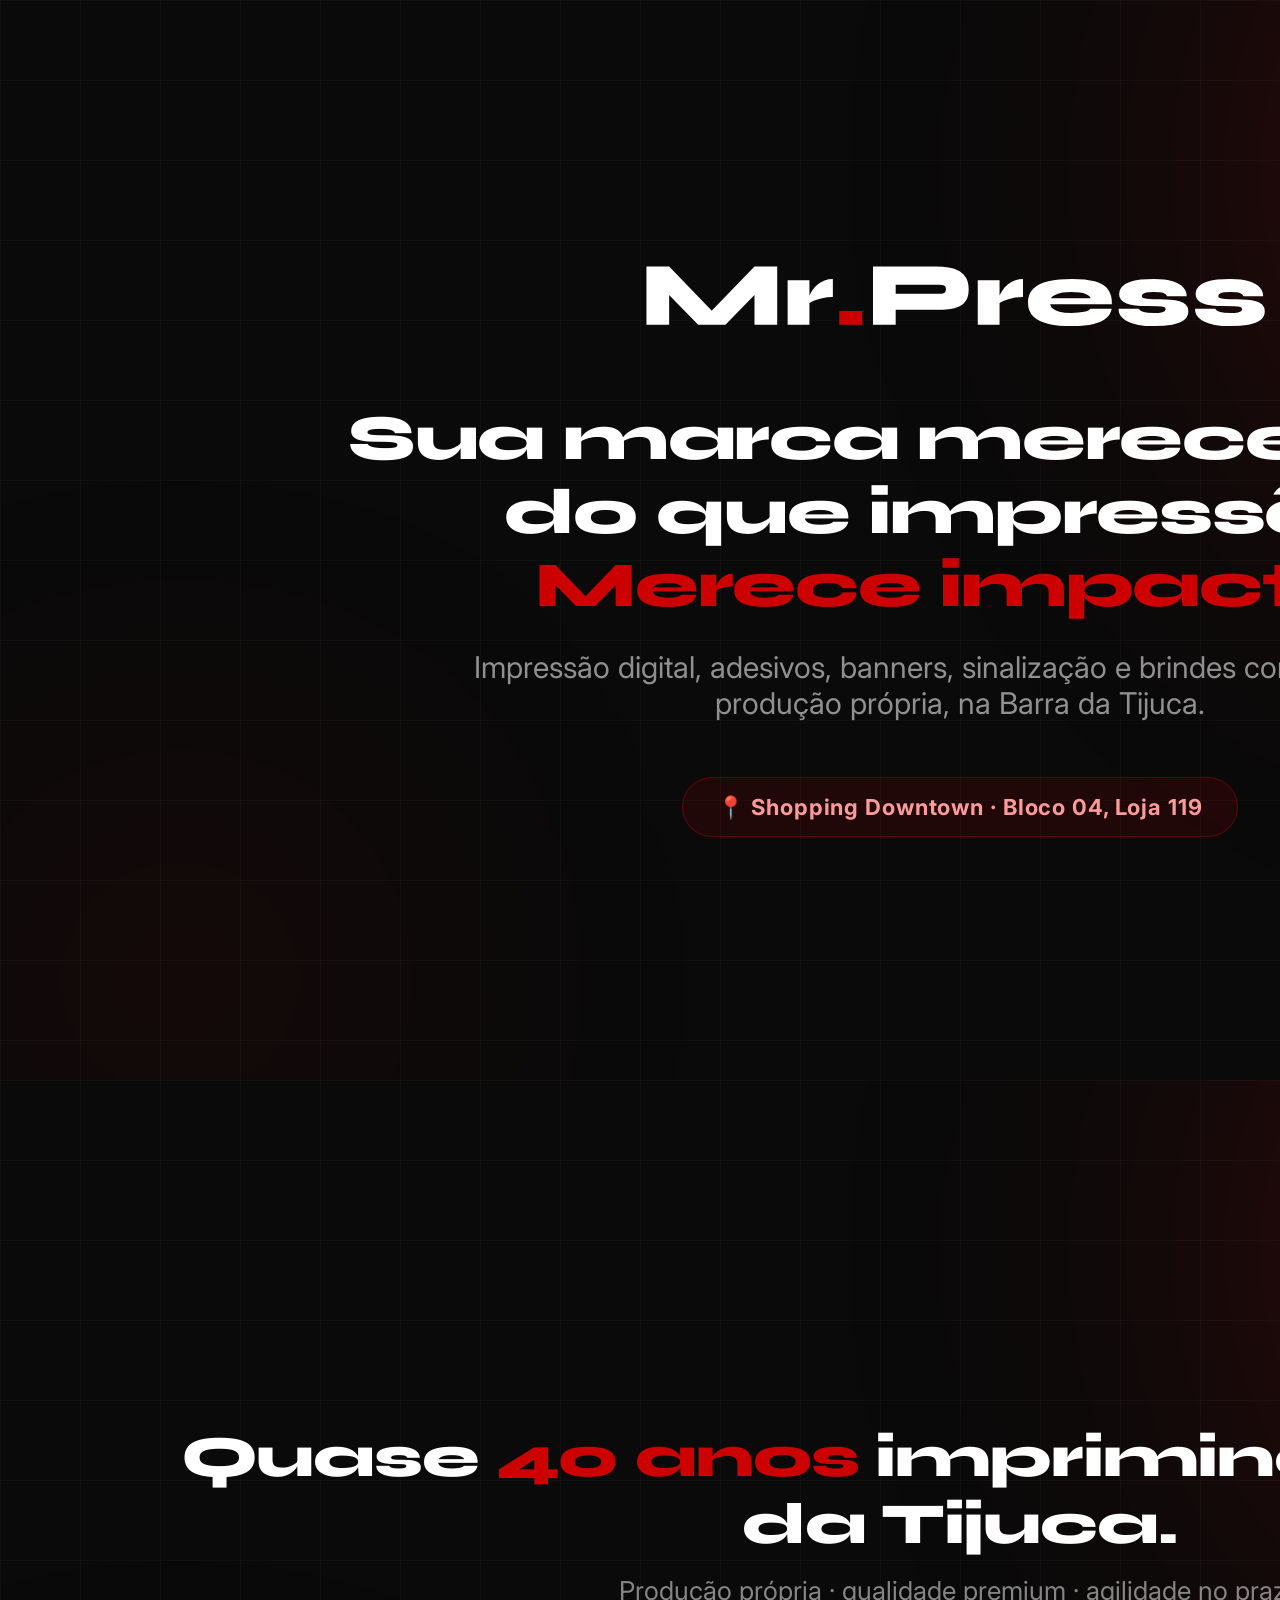
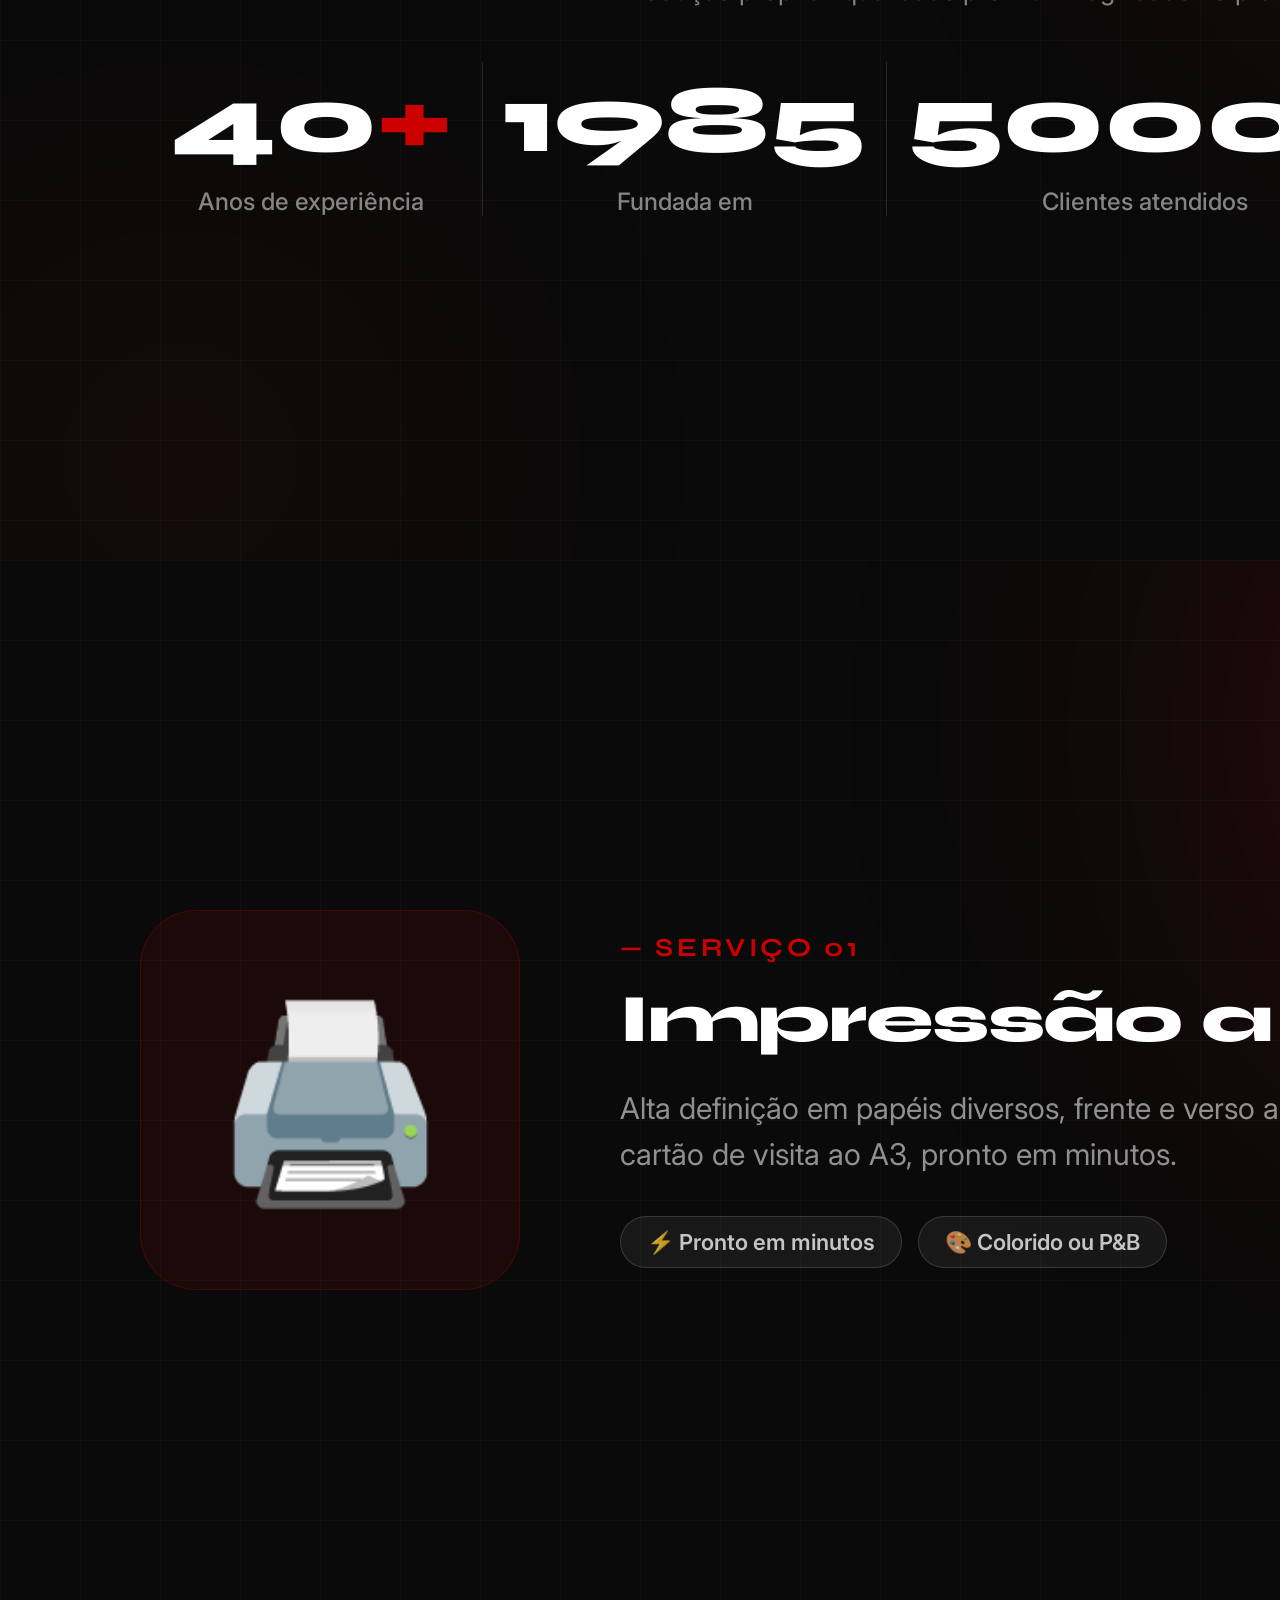
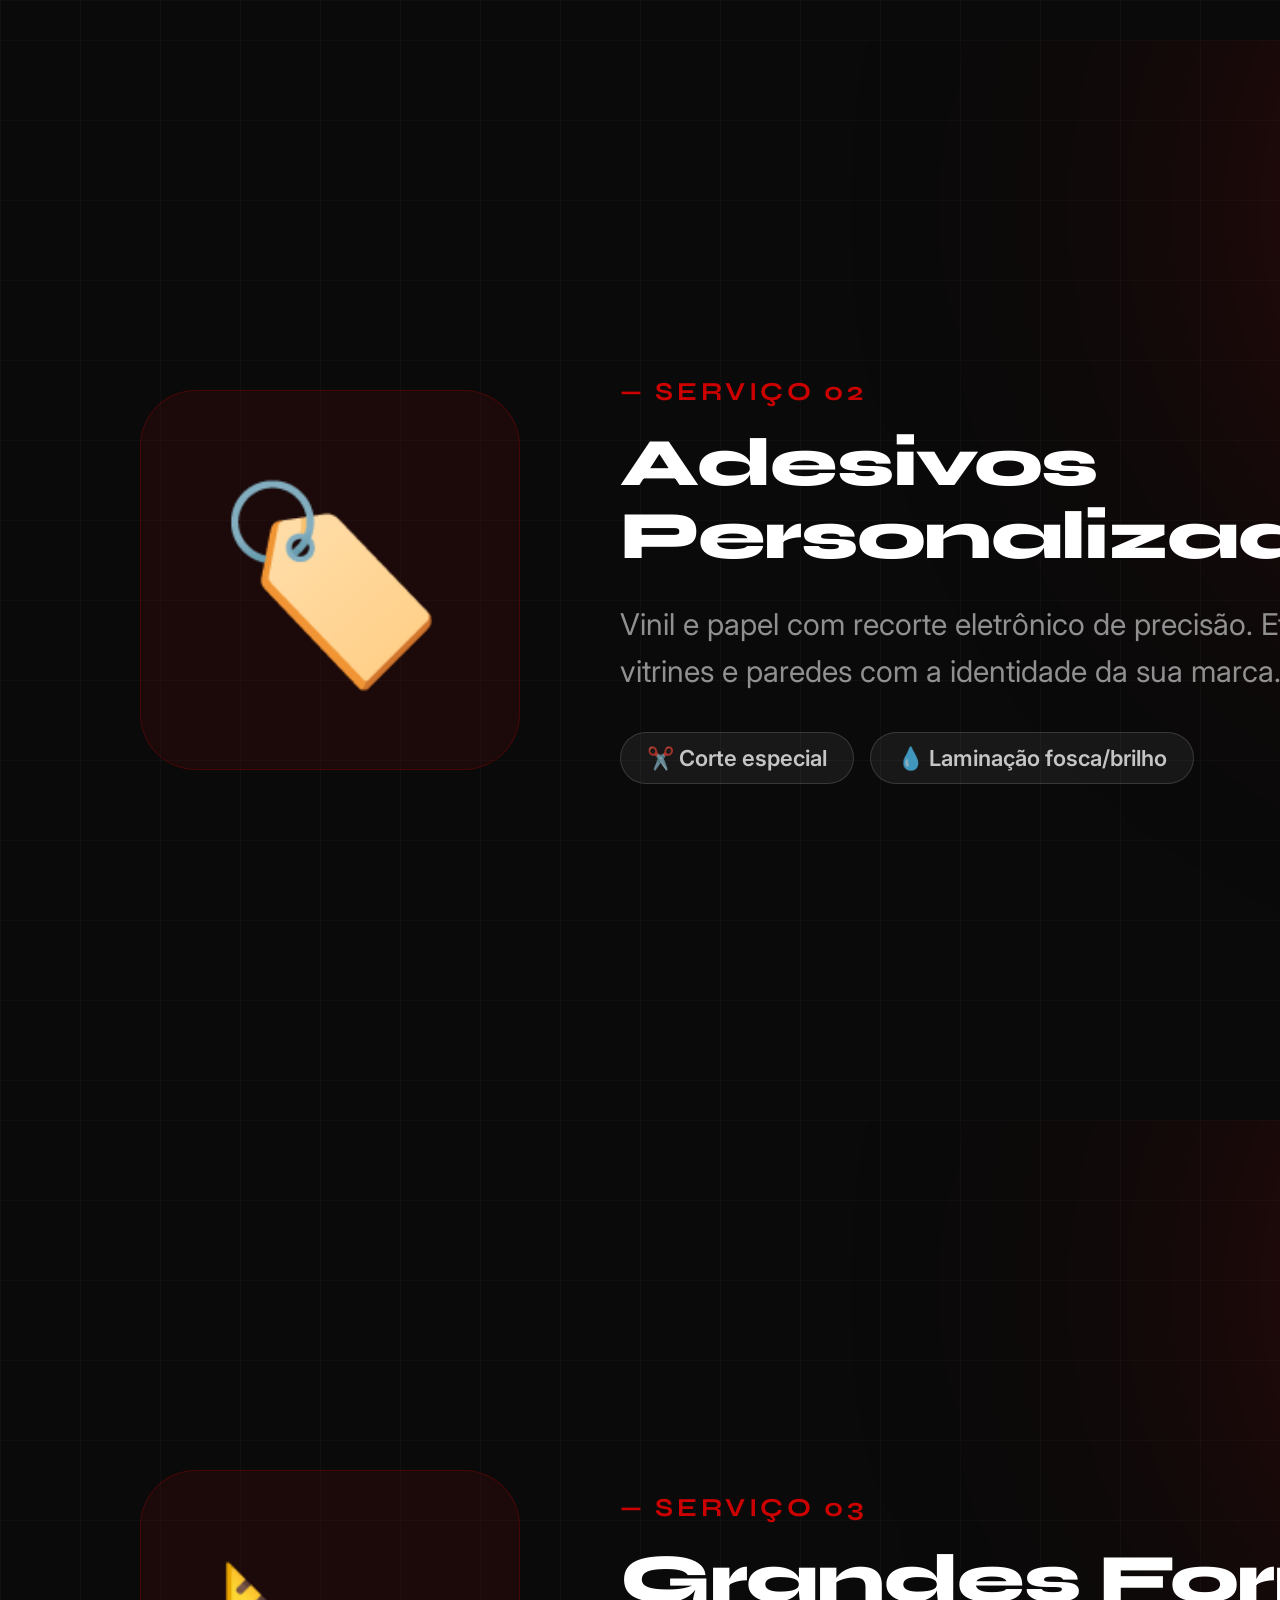
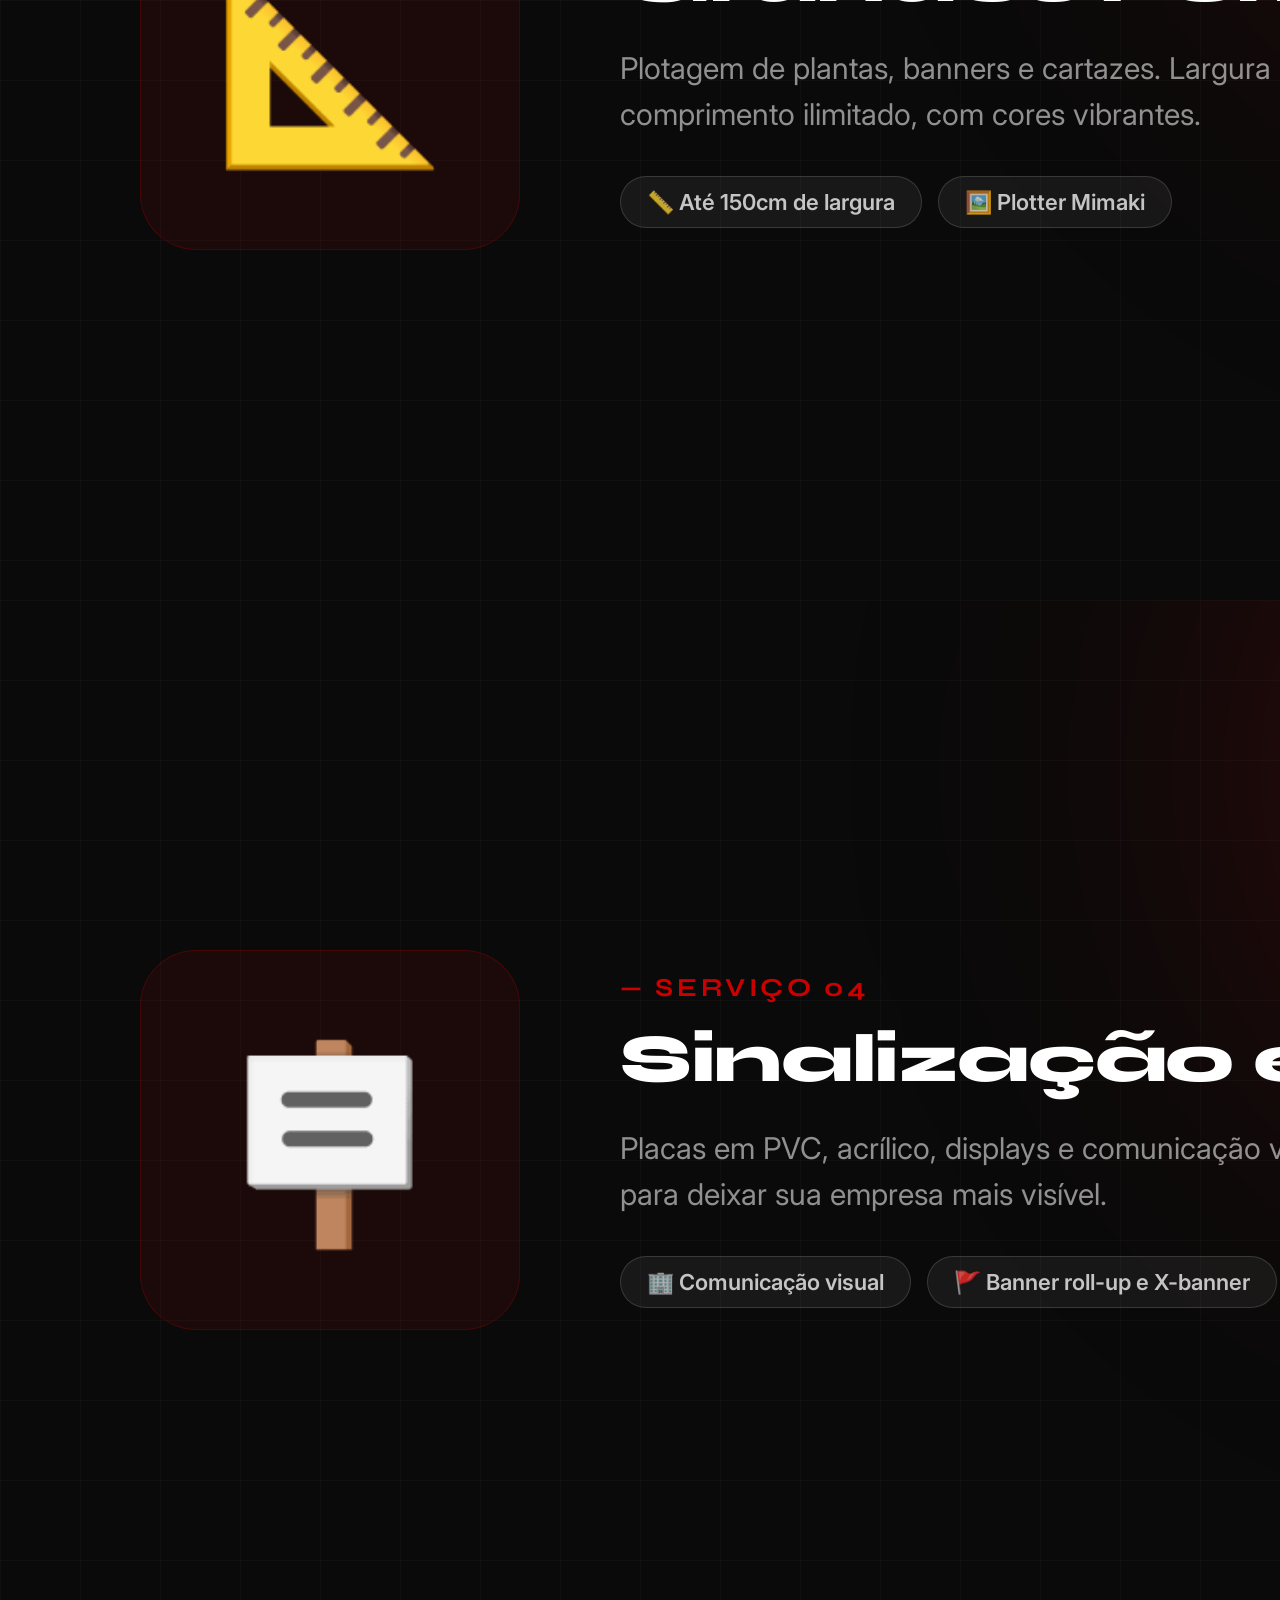
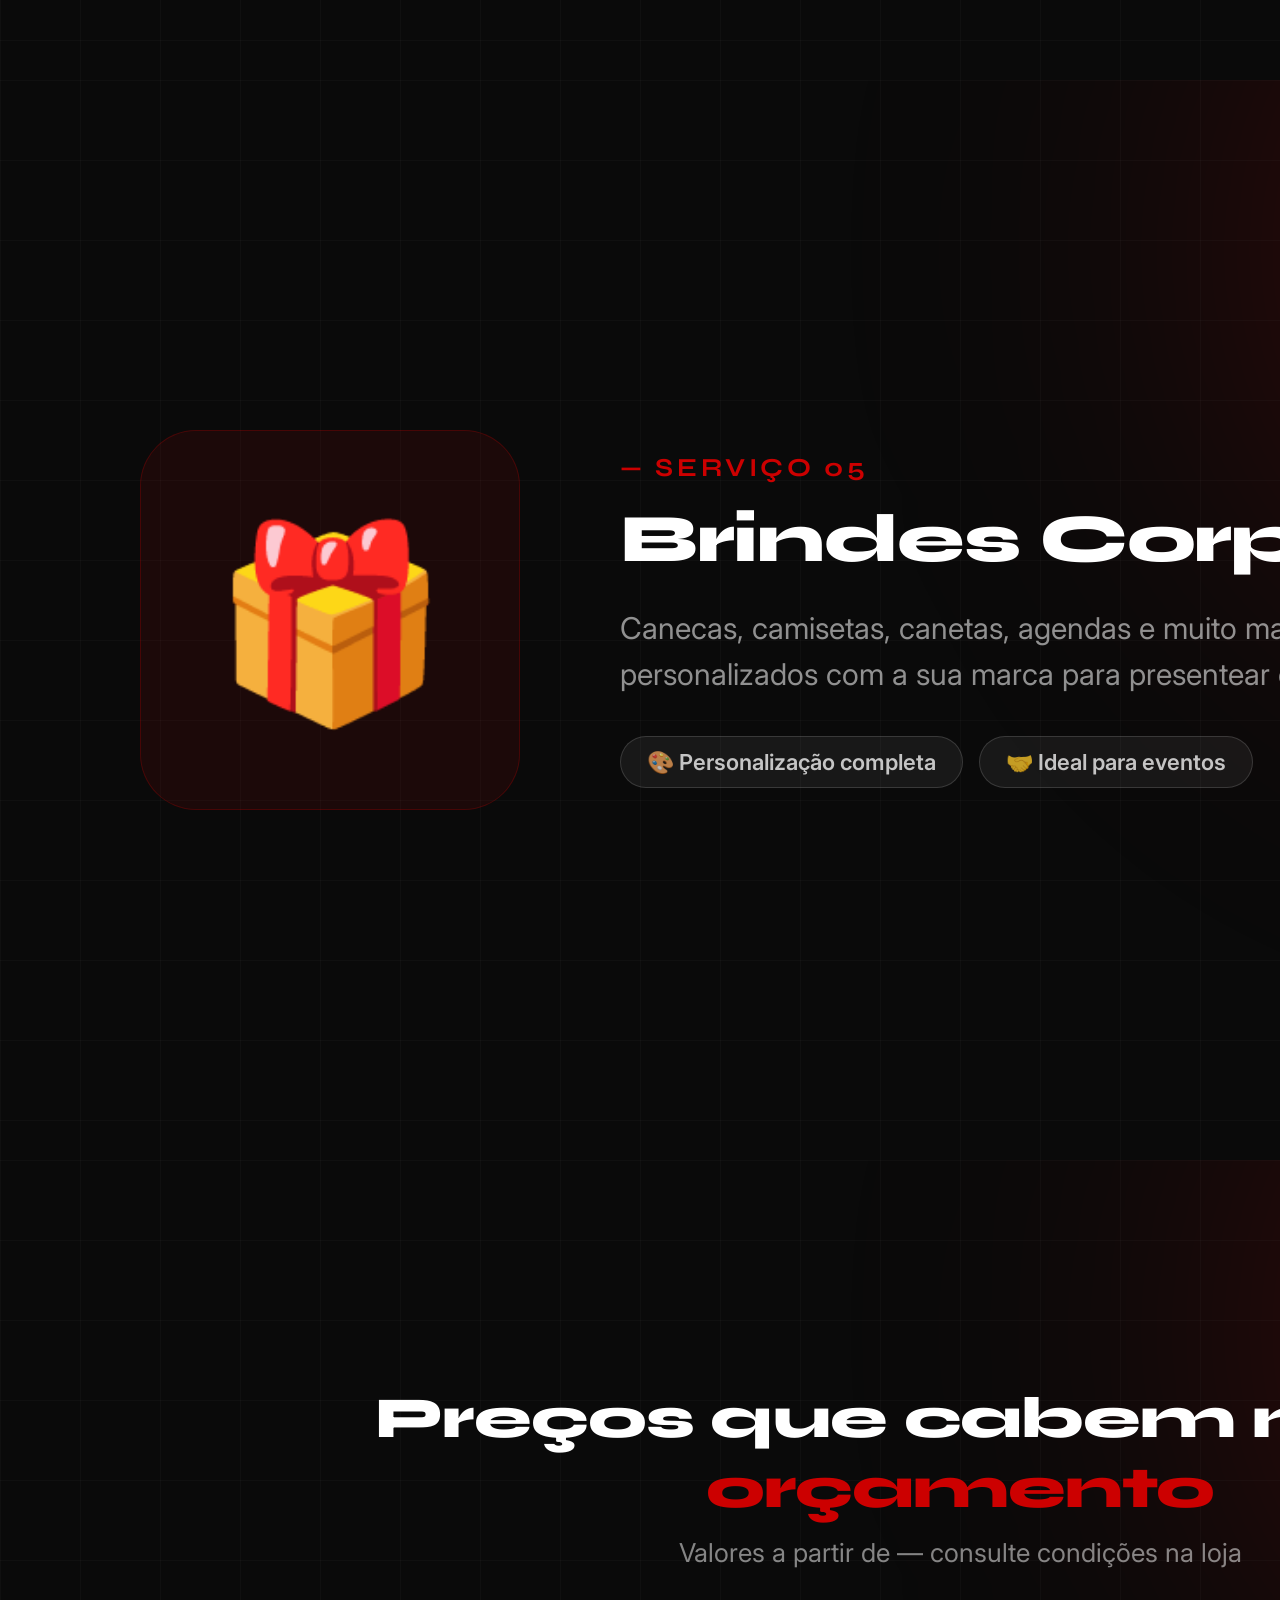
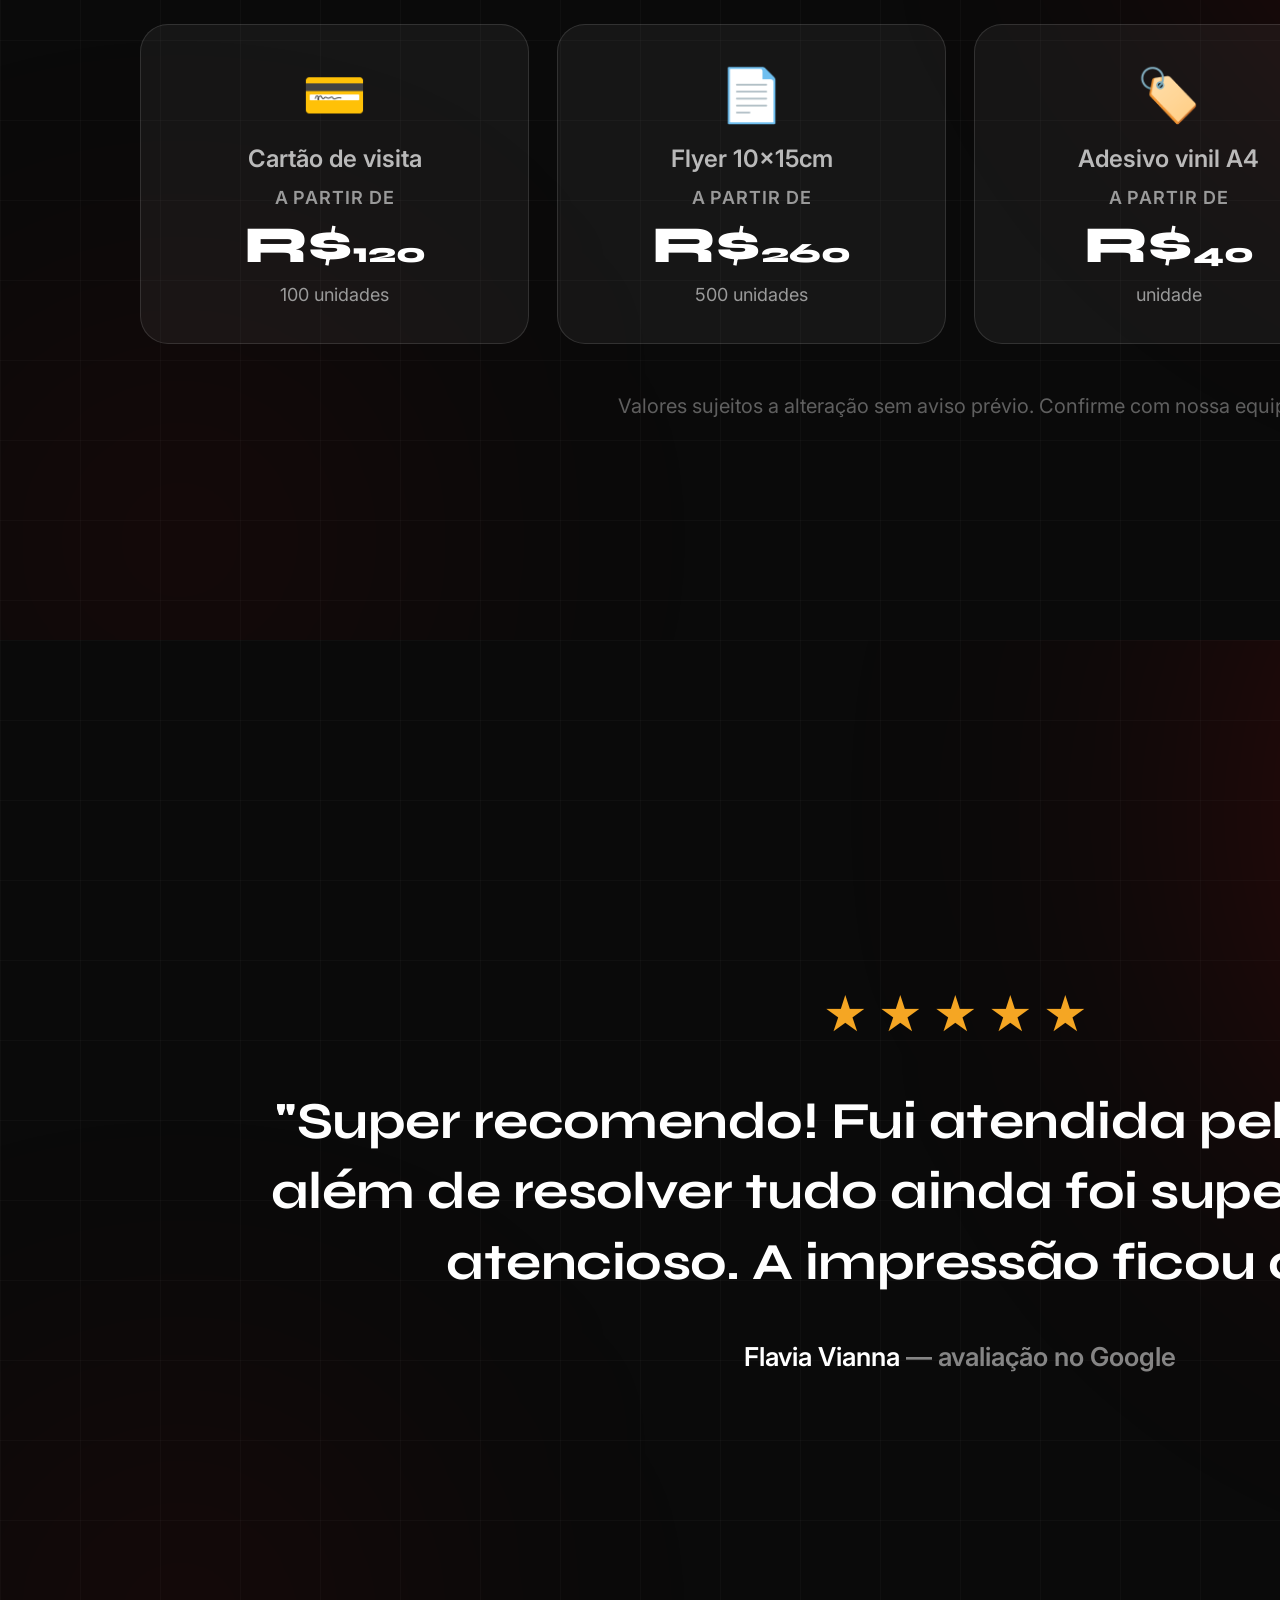
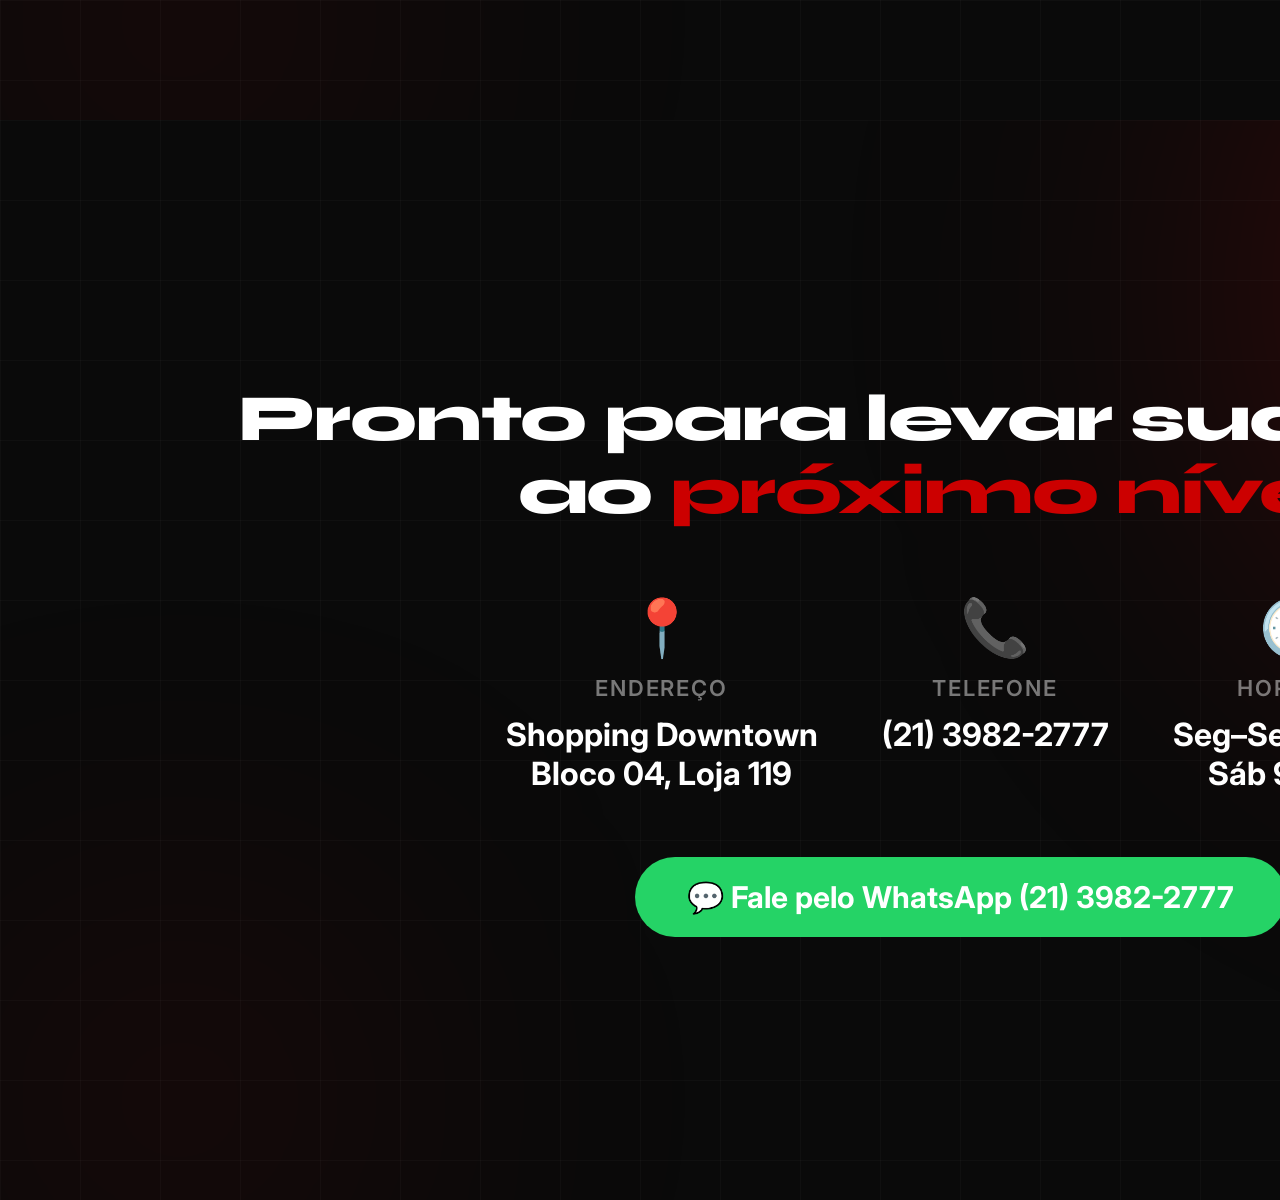
<file: MrPress/TV-Slideshow/slideshow.html>
<!DOCTYPE html>
<html lang="pt-BR">
<head>
<meta charset="UTF-8">
<title>Mr.Press — Slideshow TV Loja</title>
<link rel="preconnect" href="https://fonts.googleapis.com">
<link rel="preconnect" href="https://fonts.gstatic.com" crossorigin>
<link href="https://fonts.googleapis.com/css2?family=Inter:wght@400;500;600;700&family=Syne:wght@600;700;800&display=swap" rel="stylesheet">
<style>
:root{
  --black:#0a0a0a; --white:#ffffff; --red:#CC0000; --red-dark:#a30000;
  --gray-300:#c8c8c8; --gray-400:#9a9a9a; --gray-600:#555;
  --font-display:'Syne',sans-serif; --font-body:'Inter',sans-serif;
}
*{box-sizing:border-box;margin:0;padding:0}
body{font-family:var(--font-body)}
.slide{
  width:1920px;height:1080px;position:relative;overflow:hidden;
  display:flex;flex-direction:column;justify-content:center;
  background:var(--black); color:var(--white);
}
.bg-glow{position:absolute;border-radius:50%;filter:blur(140px);pointer-events:none}
.glow-1{width:1100px;height:1100px;background:radial-gradient(circle,rgba(204,0,0,.32) 0%,transparent 70%);top:-380px;right:-260px}
.glow-2{width:600px;height:600px;background:radial-gradient(circle,rgba(204,0,0,.14) 0%,transparent 70%);bottom:-200px;left:-120px}
.grid-overlay{position:absolute;inset:0;background-image:linear-gradient(rgba(255,255,255,.025) 1px,transparent 1px),linear-gradient(90deg,rgba(255,255,255,.025) 1px,transparent 1px);background-size:80px 80px}
.content{position:relative;z-index:2;padding:0 140px}
.eyebrow{display:inline-flex;align-items:center;gap:14px;font-size:24px;font-weight:700;letter-spacing:.14em;text-transform:uppercase;color:#ff7777;margin-bottom:36px}
.eyebrow::before{content:'';width:34px;height:3px;background:var(--red);display:block}
.logo-mark{position:absolute;top:56px;right:70px;z-index:3;height:64px;opacity:.92}
.footer-bar{position:absolute;bottom:0;left:0;right:0;z-index:3;display:flex;align-items:center;justify-content:space-between;padding:34px 70px;background:linear-gradient(to top,rgba(0,0,0,.55),transparent 100%)}
.footer-bar .fb-left{display:flex;align-items:center;gap:14px;font-size:22px;color:rgba(255,255,255,.6);font-weight:600}
.footer-bar .fb-dot{width:10px;height:10px;border-radius:50%;background:var(--red)}
.footer-bar .fb-right{font-size:22px;color:rgba(255,255,255,.6);font-weight:600}

/* ---- Slide 1: Abertura ---- */
#s1 .content{text-align:center;padding:0 200px}
#s1 .logo-big{width:640px;margin:0 auto 46px}
#s1 h1{font-family:var(--font-display);font-size:64px;font-weight:800;line-height:1.15;letter-spacing:-.02em;margin-bottom:26px}
#s1 h1 .accent{color:var(--red)}
#s1 p{font-size:30px;color:rgba(255,255,255,.55);max-width:1100px;margin:0 auto}
#s1 .badge{display:inline-flex;align-items:center;gap:12px;margin-top:56px;background:rgba(204,0,0,.12);border:1.5px solid rgba(204,0,0,.35);border-radius:100px;padding:16px 34px;font-size:22px;font-weight:700;letter-spacing:.04em;color:#ff9a9a}

/* ---- Slide 2: Institucional ---- */
#s2 .stats-row{display:flex;gap:0;margin-top:56px}
#s2 .stat{flex:1;text-align:center;padding:0 20px;border-right:1px solid rgba(255,255,255,.12)}
#s2 .stat:last-child{border-right:none}
#s2 .stat-num{font-family:var(--font-display);font-size:96px;font-weight:800;color:var(--white)}
#s2 .stat-num .u{color:var(--red)}
#s2 .stat-lbl{font-size:24px;color:rgba(255,255,255,.5);margin-top:10px;font-weight:500}
#s2 h1{font-family:var(--font-display);font-size:58px;font-weight:800;text-align:center;letter-spacing:-.02em;line-height:1.15}
#s2 h1 .accent{color:var(--red)}
#s2 .sub{text-align:center;font-size:26px;color:rgba(255,255,255,.5);margin-top:18px}

/* ---- Service slides ---- */
.svc-slide .content{display:flex;align-items:center;gap:100px;padding:0 140px}
.svc-slide .svc-icon-box{flex:0 0 380px;height:380px;border-radius:56px;background:rgba(204,0,0,.09);border:1.5px solid rgba(204,0,0,.25);display:flex;align-items:center;justify-content:center;font-size:190px}
.svc-slide .svc-text{flex:1}
.svc-slide .svc-num{font-family:var(--font-display);font-size:26px;font-weight:700;color:var(--red);letter-spacing:.14em;margin-bottom:20px}
.svc-slide h1{font-family:var(--font-display);font-size:68px;font-weight:800;letter-spacing:-.02em;line-height:1.08;margin-bottom:28px}
.svc-slide p{font-size:30px;color:rgba(255,255,255,.55);line-height:1.55;max-width:900px}
.svc-slide .tags{display:flex;gap:16px;margin-top:38px;flex-wrap:wrap}
.svc-slide .tag-pill{background:rgba(255,255,255,.06);border:1px solid rgba(255,255,255,.14);border-radius:100px;padding:12px 26px;font-size:22px;color:rgba(255,255,255,.75);font-weight:600}

/* ---- Preços ---- */
#s8 h1{font-family:var(--font-display);font-size:58px;font-weight:800;text-align:center;letter-spacing:-.02em;margin-bottom:14px}
#s8 h1 .accent{color:var(--red)}
#s8 .sub{text-align:center;font-size:26px;color:rgba(255,255,255,.5);margin-bottom:56px}
#s8 .price-grid{display:grid;grid-template-columns:repeat(4,1fr);gap:28px}
#s8 .price-card{background:rgba(255,255,255,.05);border:1.5px solid rgba(255,255,255,.12);border-radius:28px;padding:38px 30px;text-align:center}
#s8 .price-icon{font-size:52px;margin-bottom:18px}
#s8 .price-name{font-size:24px;font-weight:600;color:rgba(255,255,255,.7);margin-bottom:14px}
#s8 .price-from{font-size:18px;color:var(--gray-400);letter-spacing:.05em;text-transform:uppercase;font-weight:600}
#s8 .price-value{font-family:var(--font-display);font-size:52px;font-weight:800;color:var(--white);margin:6px 0}
#s8 .price-value .cents{font-size:28px}
#s8 .price-value .accent{color:var(--red)}
#s8 .price-note{font-size:18px;color:var(--gray-400);margin-top:8px}
#s8 .disclaimer{text-align:center;font-size:20px;color:rgba(255,255,255,.35);margin-top:50px}

/* ---- Depoimento ---- */
#s9 .content{text-align:center;padding:0 260px}
#s9 .stars{font-size:44px;color:#f5a623;letter-spacing:10px;margin-bottom:44px}
#s9 blockquote{font-family:var(--font-display);font-size:52px;font-weight:700;line-height:1.35;letter-spacing:-.01em;margin-bottom:44px}
#s9 .author{font-size:26px;color:rgba(255,255,255,.5);font-weight:600}
#s9 .author span{color:var(--white)}

/* ---- CTA / Contato ---- */
#s10 .content{text-align:center;padding:0 160px}
#s10 h1{font-family:var(--font-display);font-size:66px;font-weight:800;letter-spacing:-.02em;line-height:1.1;margin-bottom:20px}
#s10 h1 .accent{color:var(--red)}
#s10 .contact-row{display:flex;justify-content:center;gap:64px;margin-top:64px;flex-wrap:wrap}
#s10 .c-item{display:flex;flex-direction:column;align-items:center;gap:14px}
#s10 .c-icon{font-size:56px}
#s10 .c-label{font-size:22px;color:rgba(255,255,255,.45);text-transform:uppercase;letter-spacing:.08em;font-weight:600}
#s10 .c-value{font-size:32px;font-weight:700;color:var(--white)}
#s10 .wa-cta{display:inline-flex;align-items:center;gap:16px;margin-top:64px;background:#25D366;border-radius:100px;padding:22px 52px;font-size:30px;font-weight:700;color:var(--white)}
</style>
</head>
<body>

<!-- SLIDE 1 — Abertura -->
<section class="slide" id="s1">
  <div class="bg-glow glow-1"></div><div class="bg-glow glow-2"></div><div class="grid-overlay"></div>
  <div class="content">
    <img class="logo-big" src="../Site/logo-mrpress-branco.svg" alt="Mr.Press">
    <h1>Sua marca merece mais<br>do que impressão.<br><span class="accent">Merece impacto.</span></h1>
    <p>Impressão digital, adesivos, banners, sinalização e brindes corporativos — produção própria, na Barra da Tijuca.</p>
    <div class="badge">📍 Shopping Downtown · Bloco 04, Loja 119</div>
  </div>
</section>

<!-- SLIDE 2 — Institucional -->
<section class="slide" id="s2">
  <div class="bg-glow glow-1"></div><div class="bg-glow glow-2"></div><div class="grid-overlay"></div>
  <img class="logo-mark" src="../Site/logo-mrpress-branco.svg" alt="Mr.Press">
  <div class="content">
    <h1>Quase <span class="accent">40 anos</span> imprimindo a Barra da Tijuca.</h1>
    <p class="sub">Produção própria · qualidade premium · agilidade no prazo</p>
    <div class="stats-row">
      <div class="stat"><div class="stat-num">40<span class="u">+</span></div><div class="stat-lbl">Anos de experiência</div></div>
      <div class="stat"><div class="stat-num">1985</div><div class="stat-lbl">Fundada em</div></div>
      <div class="stat"><div class="stat-num">5000<span class="u">+</span></div><div class="stat-lbl">Clientes atendidos</div></div>
      <div class="stat"><div class="stat-num">★<span class="u">4.9</span></div><div class="stat-lbl">Avaliação no Google</div></div>
    </div>
  </div>
</section>

<!-- SLIDE 3 — Impressão a Laser -->
<section class="slide svc-slide" id="s3">
  <div class="bg-glow glow-1"></div><div class="grid-overlay"></div>
  <img class="logo-mark" src="../Site/logo-mrpress-branco.svg" alt="Mr.Press">
  <div class="content">
    <div class="svc-icon-box">🖨️</div>
    <div class="svc-text">
      <div class="svc-num">— SERVIÇO 01</div>
      <h1>Impressão a Laser</h1>
      <p>Alta definição em papéis diversos, frente e verso automático. Do cartão de visita ao A3, pronto em minutos.</p>
      <div class="tags"><span class="tag-pill">⚡ Pronto em minutos</span><span class="tag-pill">🎨 Colorido ou P&B</span></div>
    </div>
  </div>
</section>

<!-- SLIDE 4 — Adesivos -->
<section class="slide svc-slide" id="s4">
  <div class="bg-glow glow-1"></div><div class="grid-overlay"></div>
  <img class="logo-mark" src="../Site/logo-mrpress-branco.svg" alt="Mr.Press">
  <div class="content">
    <div class="svc-icon-box">🏷️</div>
    <div class="svc-text">
      <div class="svc-num">— SERVIÇO 02</div>
      <h1>Adesivos Personalizados</h1>
      <p>Vinil e papel com recorte eletrônico de precisão. Etiquetas, rótulos, vitrines e paredes com a identidade da sua marca.</p>
      <div class="tags"><span class="tag-pill">✂️ Corte especial</span><span class="tag-pill">💧 Laminação fosca/brilho</span></div>
    </div>
  </div>
</section>

<!-- SLIDE 5 — Grandes Formatos -->
<section class="slide svc-slide" id="s5">
  <div class="bg-glow glow-1"></div><div class="grid-overlay"></div>
  <img class="logo-mark" src="../Site/logo-mrpress-branco.svg" alt="Mr.Press">
  <div class="content">
    <div class="svc-icon-box">📐</div>
    <div class="svc-text">
      <div class="svc-num">— SERVIÇO 03</div>
      <h1>Grandes Formatos</h1>
      <p>Plotagem de plantas, banners e cartazes. Largura até 150cm e comprimento ilimitado, com cores vibrantes.</p>
      <div class="tags"><span class="tag-pill">📏 Até 150cm de largura</span><span class="tag-pill">🖼️ Plotter Mimaki</span></div>
    </div>
  </div>
</section>

<!-- SLIDE 6 — Sinalização -->
<section class="slide svc-slide" id="s6">
  <div class="bg-glow glow-1"></div><div class="grid-overlay"></div>
  <img class="logo-mark" src="../Site/logo-mrpress-branco.svg" alt="Mr.Press">
  <div class="content">
    <div class="svc-icon-box">🪧</div>
    <div class="svc-text">
      <div class="svc-num">— SERVIÇO 04</div>
      <h1>Sinalização e Banners</h1>
      <p>Placas em PVC, acrílico, displays e comunicação visual completa para deixar sua empresa mais visível.</p>
      <div class="tags"><span class="tag-pill">🏢 Comunicação visual</span><span class="tag-pill">🚩 Banner roll-up e X-banner</span></div>
    </div>
  </div>
</section>

<!-- SLIDE 7 — Brindes -->
<section class="slide svc-slide" id="s7">
  <div class="bg-glow glow-1"></div><div class="grid-overlay"></div>
  <img class="logo-mark" src="../Site/logo-mrpress-branco.svg" alt="Mr.Press">
  <div class="content">
    <div class="svc-icon-box">🎁</div>
    <div class="svc-text">
      <div class="svc-num">— SERVIÇO 05</div>
      <h1>Brindes Corporativos</h1>
      <p>Canecas, camisetas, canetas, agendas e muito mais — personalizados com a sua marca para presentear ou divulgar.</p>
      <div class="tags"><span class="tag-pill">🎨 Personalização completa</span><span class="tag-pill">🤝 Ideal para eventos</span></div>
    </div>
  </div>
</section>

<!-- SLIDE 8 — Preços -->
<section class="slide" id="s8">
  <div class="bg-glow glow-1"></div><div class="bg-glow glow-2"></div><div class="grid-overlay"></div>
  <img class="logo-mark" src="../Site/logo-mrpress-branco.svg" alt="Mr.Press">
  <div class="content">
    <h1>Preços que cabem no seu <span class="accent">orçamento</span></h1>
    <p class="sub">Valores a partir de — consulte condições na loja</p>
    <div class="price-grid">
      <div class="price-card">
        <div class="price-icon">💳</div>
        <div class="price-name">Cartão de visita</div>
        <div class="price-from">A partir de</div>
        <div class="price-value">R$<span class="cents">120</span></div>
        <div class="price-note">100 unidades</div>
      </div>
      <div class="price-card">
        <div class="price-icon">📄</div>
        <div class="price-name">Flyer 10x15cm</div>
        <div class="price-from">A partir de</div>
        <div class="price-value">R$<span class="cents">260</span></div>
        <div class="price-note">500 unidades</div>
      </div>
      <div class="price-card">
        <div class="price-icon">🏷️</div>
        <div class="price-name">Adesivo vinil A4</div>
        <div class="price-from">A partir de</div>
        <div class="price-value">R$<span class="cents">40</span></div>
        <div class="price-note">unidade</div>
      </div>
      <div class="price-card">
        <div class="price-icon">📎</div>
        <div class="price-name">Plastificação A4</div>
        <div class="price-from">A partir de</div>
        <div class="price-value">R$<span class="cents">9</span></div>
        <div class="price-note">unidade</div>
      </div>
    </div>
    <div class="disclaimer">Valores sujeitos a alteração sem aviso prévio. Confirme com nossa equipe.</div>
  </div>
</section>

<!-- SLIDE 9 — Depoimento -->
<section class="slide" id="s9">
  <div class="bg-glow glow-1"></div><div class="bg-glow glow-2"></div><div class="grid-overlay"></div>
  <img class="logo-mark" src="../Site/logo-mrpress-branco.svg" alt="Mr.Press">
  <div class="content">
    <div class="stars">★★★★★</div>
    <blockquote>"Super recomendo! Fui atendida pelo Pedro e ele além de resolver tudo ainda foi super simpático e atencioso. A impressão ficou ótima!"</blockquote>
    <div class="author"><span>Flavia Vianna</span> — avaliação no Google</div>
  </div>
</section>

<!-- SLIDE 10 — CTA / Contato -->
<section class="slide" id="s10">
  <div class="bg-glow glow-1"></div><div class="bg-glow glow-2"></div><div class="grid-overlay"></div>
  <div class="content">
    <h1>Pronto para levar sua marca<br>ao <span class="accent">próximo nível?</span></h1>
    <div class="contact-row">
      <div class="c-item"><div class="c-icon">📍</div><div class="c-label">Endereço</div><div class="c-value">Shopping Downtown<br>Bloco 04, Loja 119</div></div>
      <div class="c-item"><div class="c-icon">📞</div><div class="c-label">Telefone</div><div class="c-value">(21) 3982-2777</div></div>
      <div class="c-item"><div class="c-icon">🕐</div><div class="c-label">Horário</div><div class="c-value">Seg–Sex 9h–18h<br>Sáb 9h–13h</div></div>
    </div>
    <div class="wa-cta">💬 Fale pelo WhatsApp (21) 3982-2777</div>
  </div>
</section>

</body>
</html>
</file>
